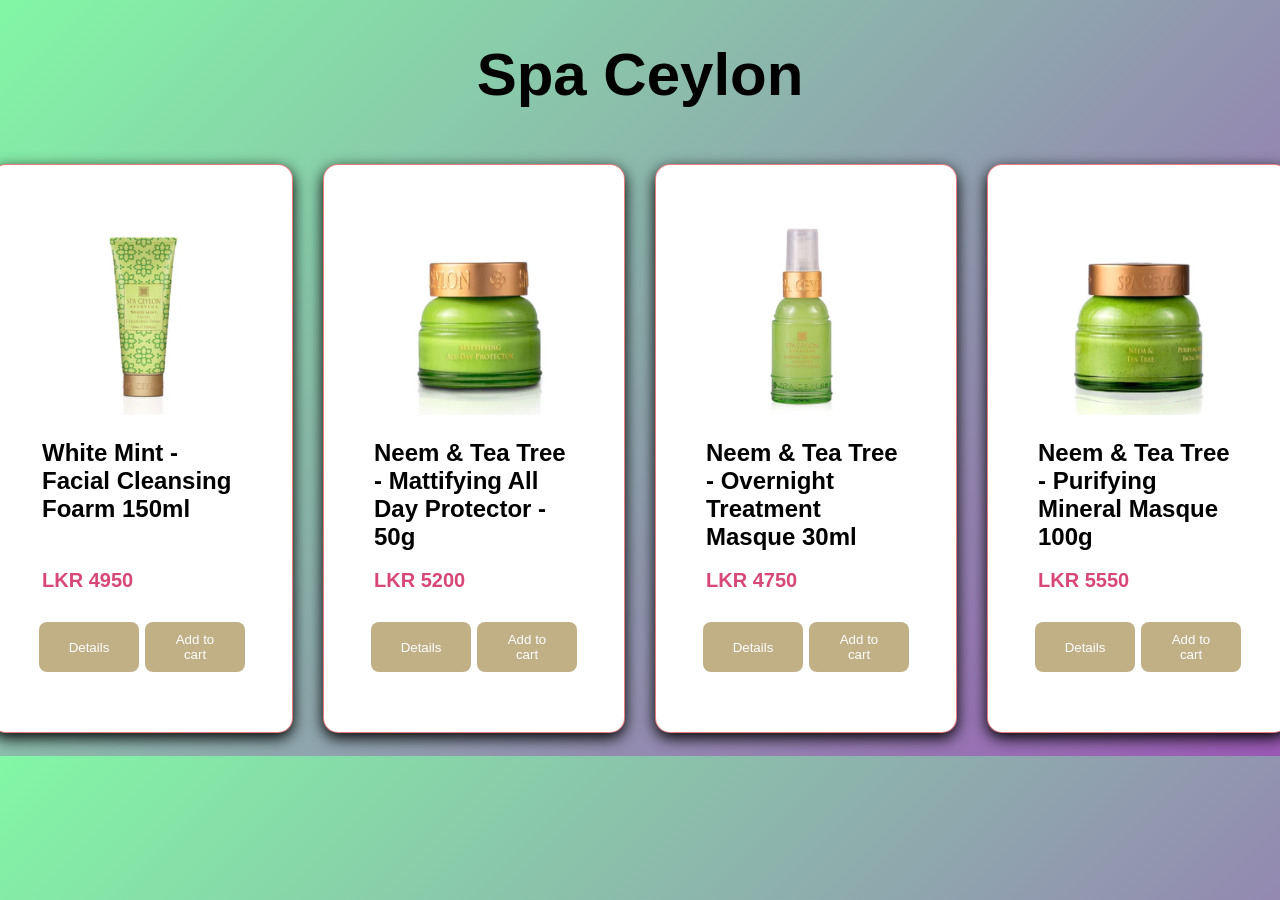
<file: index.html>
<!DOCTYPE html>
<html>

<head>
    <title>Mino's Cosmetics</title>
    <link rel="stylesheet" href="stylesheet.css">
    
</head>

<body>

    <h1>Spa Ceylon</h1>
    <div class="container">
        <div class="product">

            <img class="image" src="asserts/White Mint - Facial Cleansing Foam 150ml.png" alt="Spa-ceylon">
            <h2>White Mint - Facial Cleansing Foarm 150ml</h2>
            <p class="price">LKR 4950</p>
            
            <div class="container">
                <a href="des.html" class="a1">
                <button>Details </button></a>
                <a href="buy.html" class="b1">
                <button>Add to cart</button></a>
            </div>
            
        </div>

        <div class="product">
            <img class="image" src="asserts/Neem & Tea Tree - Mattifying All Day Protector - 50g .png" alt="Spa-ceylon">
            <h2>Neem & Tea Tree - Mattifying All Day Protector - 50g</h2>
            <p class="price">LKR 5200</p>
            
           
            <div class ="container">
            
                 <a href="des.html" class="a1">
                <button>Details</button>
                </a>
                <a href="buy.html" class="b1">
                <button>Add to cart</button></a>
            </div>
            
        </div>

        <div class="product">
            <img class="image" src="asserts/Spa ceylon 03.png" alt="Spa-ceylon">
            <h2>Neem & Tea Tree - Overnight Treatment Masque 30ml</h2>
            
            <p class="price">LKR 4750</p>
            
            <div class="container">
                <a href="des.html" class="a1">
                <button>Details</button></a>
                <a href="buy.html" class="b1">
                <button>Add to cart</button></a>
            </div>
            
        </div>

    
        <div class="product">
            <img class="image" src="asserts/Spa ceylon 04.png" alt="Spa-ceylon">
            <h2>Neem & Tea Tree - Purifying Mineral Masque 100g</h2>
            <p class="price">LKR 5550</p>
            
            <div class="container">
                <a href="des.html" class="a1">
                <button>Details</button></a>
                <a href="buy.html" class="b1">
                <button>Add to cart</button></a>
            </div>
            
        </div>
   
    </div>

</body>

</html>
</file>
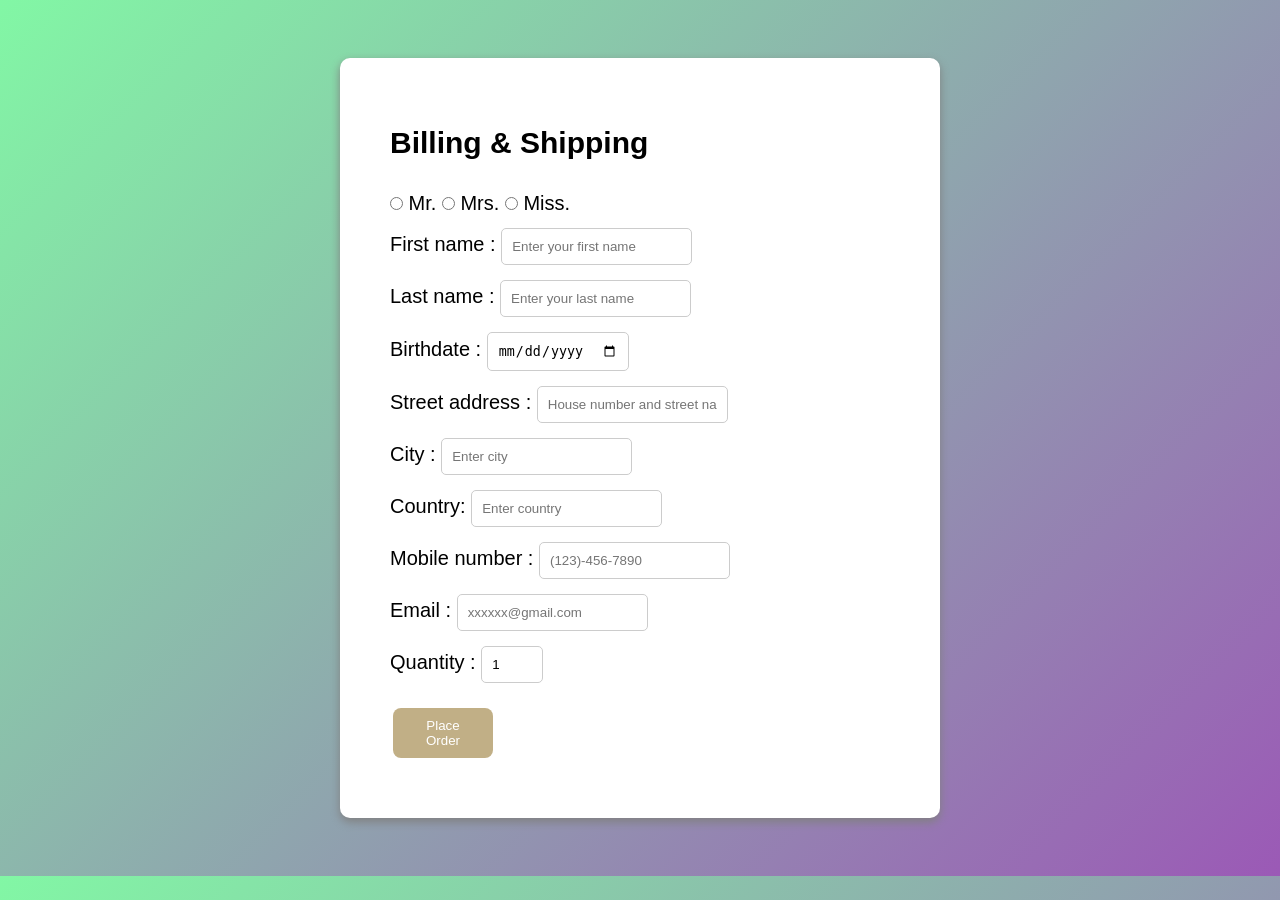
<file: buy.html>
<!DOCTYPE html>

<html>
<head>
    <title>Billing Card</title>
    <link rel="stylesheet" href="stylesheet.css">

</head>    
<body>
    <div class="container">
  
    <form>
        <h2>Billing & Shipping</h2>
        <div>

            <label>
            <input type="radio" name ="title">
            Mr.</label>

            <label>
            <input type="radio"name ="title">
            Mrs.</label>

            <label>
            <input type="radio"name ="title">
            Miss.</label>

        </div>
        

        <div>
           <label for="fname">First name :</label>
           <input type="text" id="fname" name="fname" placeholder="Enter your first name">
        </div>
        

        <div>
           <label for="lname">Last name :</label>
           <input type="text" id="lname" name="lname" placeholder="Enter your last name">
        </div>
        

        <div>
            <label for="bdate">Birthdate :</label>
            <input type="date" id="bdate" name="bdate">
        </div>
        

        <div>
            <label for="address">Street address :</label>
            <input type="text" id="address" name="address" placeholder="House number and street name">
        </div>
        

        <div>
            <label for="city">City :</label>
            <input type="text" id="city" name="city" placeholder="Enter city">
         
        </div>
        

        <div>
            <label for="country">Country:</label>
            <input type="text" id="country" name="country" placeholder="Enter country">
         
        </div>
        

        <div>
            <label for="phone">Mobile number :</label>
            <input type="tel" id="phone" name="phone" placeholder ="(123)-456-7890">
         
        </div>
        

        <div>
            <label for="email">Email :</label>
            <input type="email" id="email" name="email" placeholder="xxxxxx@gmail.com">
         
        </div>
        

        <div>
            <label for="quantity">Quantity :</label>
            <input type="number" id="quantity" name="quantity" min="0" max="99" value="1" >
         
        </div>
        <button type="submit">Place Order</button>
    </form>
    </div>
</body>
</html>
</file>
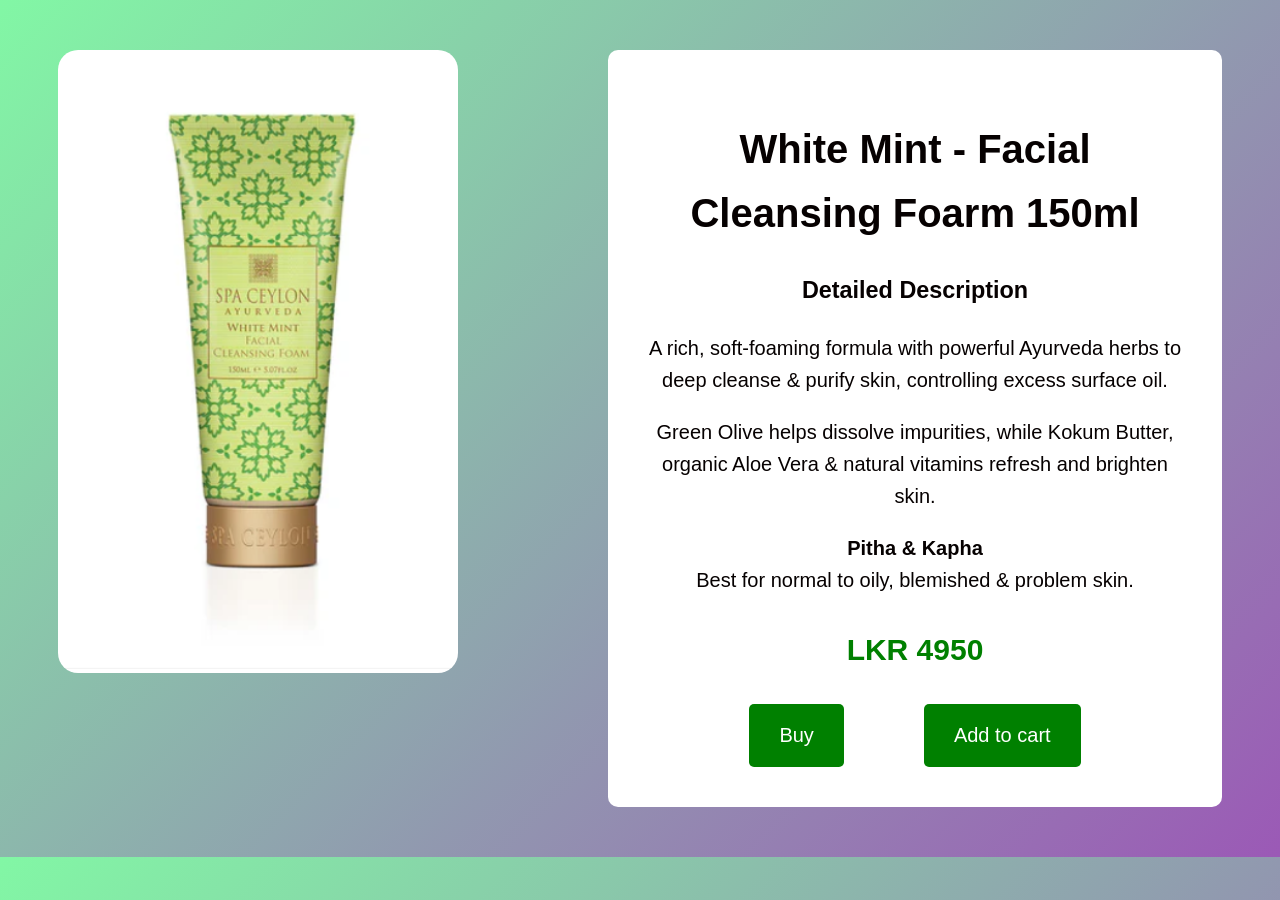
<file: des.html>
<!DOCTYPE html>

<html>
<head>
    <title>Product Card</title>


<style>
        body{
            background: linear-gradient(135deg,#82f7a5,#9b59b6)
        }
   
         .container {
            display:flex;
            justify-content: center;
            align-items:flex-start;
            gap:150px;
            margin :50px;

        }

        .product{
            text-align:center;
        }
        
        img{
            width:400px;
            border-radius: 20px;
        }
        
        .price{
            font-size:30px;
            font-weight:bold;
            color:green;
        }
        .desc-buttons{
            display: flex;
            gap: 80px;
            margin-top: 20px;
           justify-content: center;
        }

        .desc-buttons button{
            font-size:20px;
            padding: 20px 30px;
            border: none;
            border-radius: 5px;
            cursor: pointer;
            
        }

        .desc-buttons button:first-child{
            background: green;
            color: white;
           
        }

        .desc-buttons button:last-child{
            background: green;
            color: white;
        }
        .description{
            width: 800px;
            font-family: Arial;
            font-size: 20px;
            line-height: 1.6;
            color: #060101;
            text-align: center;
            background: white;
            padding: 40px;
            border-radius: 10px;
        }

        .description h3{
            margin-top: 0;
        }
</style>
</head>
<body>
    

    
    <div class="container">
        <div class="product">
            <img src="asserts/Screenshot 2026-05-08 230112.png" alt="Spa-ceylon">
            
            
        </div>    

            
    <div class="description">
        <h1>White Mint - Facial Cleansing Foarm 150ml</h1>
        <h3>Detailed Description</h3>

            <p>
                A rich, soft-foaming formula with powerful Ayurveda herbs
                to deep cleanse & purify skin, controlling excess surface oil.
            </p>

            <p>
                Green Olive helps dissolve impurities, while Kokum Butter,
                organic Aloe Vera & natural vitamins refresh and brighten skin.
            </p>

            <p>
                <b>Pitha & Kapha</b><br>
                Best for normal to oily, blemished & problem skin.
            </p>
            <p class="price">LKR 4950</p>
            
            <div class="desc-buttons">
                <a href="buy.html">
                <button>Buy</button>
                </a>
                <button>Add to cart</button>
            </div>
        </div>
            
        </div>
</body>
</html>
</file>
<file: stylesheet.css>
body {
    font-family: Arial;
     background: linear-gradient(135deg,#82f7a5,#9b59b6)
}

h1{
    text-align: center;
    font-size: 60px;
    
}

.container {
    display:flex;
    justify-content: center;
  
}



.product {
    border: 1px solid #d2080886;
    padding: 50px;
    width: 200px;
    background-color: #fff;
    border-radius: 15px;
    box-shadow: 0 5px 15px;
    margin: 15px;
}

button{
    background: #7f59067b;
    color: white;
    border: none;
    width:100px;
    height:50px;
    border-radius: 8px;
    padding: 10px 20px;
    margin: 10px 3px;
    
    cursor: pointer;
    transition:opacity 0.15s;
}

button:hover {
    background: #80052eda;
    opacity:0.8;
}

button:active{
    opacity:0.5;
}

button-container{
    display:inline-block;
    margin-right:10px;
    
}

.price{
    color:#d74777;
    font-size: 20px;
    font-weight: bold;
    padding-top: 10px;
    
}

.product img{
    width:100%;
    border-radius: 10px;
}

.product h2{
    height: 100px;
    justify-content: center;
    justify-items: center;
}

.a1 {
    color: white;
    text-decoration-line: none;
}

.a1:visited {
    color: #e4decfde;
    text-decoration-line: none;
}

.b1 {
    color: white;
    text-decoration-line: none;
}

.b1:visited {
    color: #e4decfde;
    text-decoration-line: none;
}
.image{
    width:600px;
    height:200px;
}

form{
    background-color:white;
    width: 500px;
    margin: 50px auto;
    padding: 50px;
    justify-content: center;
    justify-items: center;
    border-radius: 10px;
    box-shadow: 0 4px 10px gray;
    line-height: 20px;
    display: flex;
    flex-direction: column;
    gap: 15px;
    font-size: 20px;
}

input{
    width: auto;
    padding: 10px;
    border-radius: 5px;
    box-shadow: black;
    margin: auto;
    border: 1px solid #ccc;
}
label{
    width: 100px;
}
</file>
